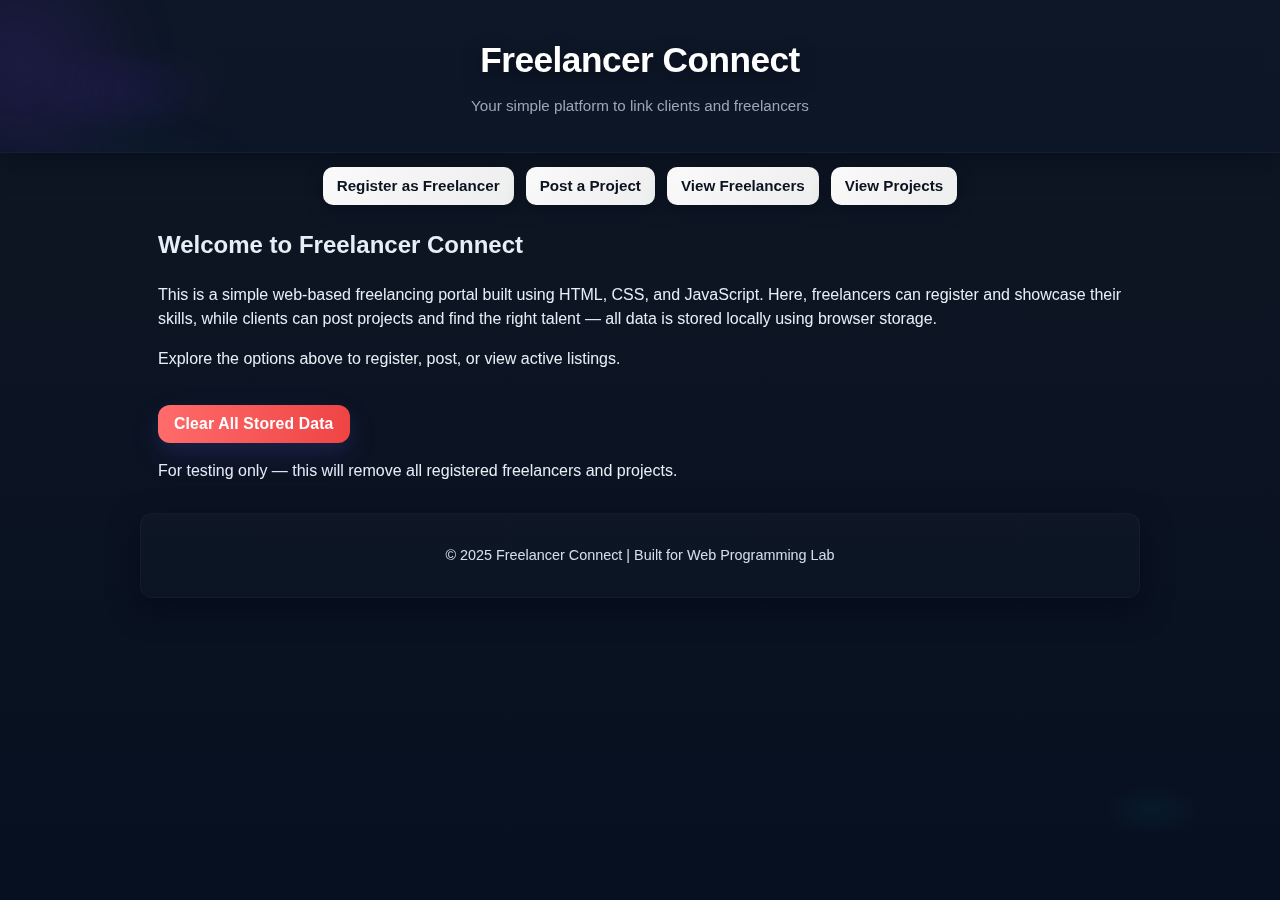
<file: index.html>
<!DOCTYPE html>
<html lang="en">
<head>
    <meta charset="UTF-8">
    <meta name="viewport" content="width=device-width, initial-scale=1.0">
    <title>Freelancer Connect</title>
    <link rel="stylesheet" href="css/style.css">
</head>
<body>
    <header>
        <h1>Freelancer Connect</h1>
        <p>Your simple platform to link clients and freelancers</p>
    </header>

    <nav>
        <ul>
            <li><a href="register.html">Register as Freelancer</a></li>
            <li><a href="post_project.html">Post a Project</a></li>
            <li><a href="view_freelancers.html">View Freelancers</a></li>
            <li><a href="view_projects.html">View Projects</a></li>
        </ul>
    </nav>

    <main>
        <section class="intro">
            <h2>Welcome to Freelancer Connect</h2>
            <p>
                This is a simple web-based freelancing portal built using HTML, CSS, and JavaScript.
                Here, freelancers can register and showcase their skills, while clients can post projects 
                and find the right talent — all data is stored locally using browser storage.
            </p>
            <p>
                Explore the options above to register, post, or view active listings.
            </p>
        </section>

        <section class="clear-data">
            <button id="clearDataBtn">Clear All Stored Data</button>
            <p class="note">For testing only — this will remove all registered freelancers and projects.</p>
        </section>
    </main>

    <footer>
        <p>&copy; 2025 Freelancer Connect | Built for Web Programming Lab</p>
    </footer>

    <script>
        document.getElementById('clearDataBtn').addEventListener('click', function() {
            if (confirm('Are you sure you want to clear all stored data?')) {
                localStorage.clear();
                alert('All local data has been cleared.');
            }
        });
    </script>
</body>
</html>
</file>
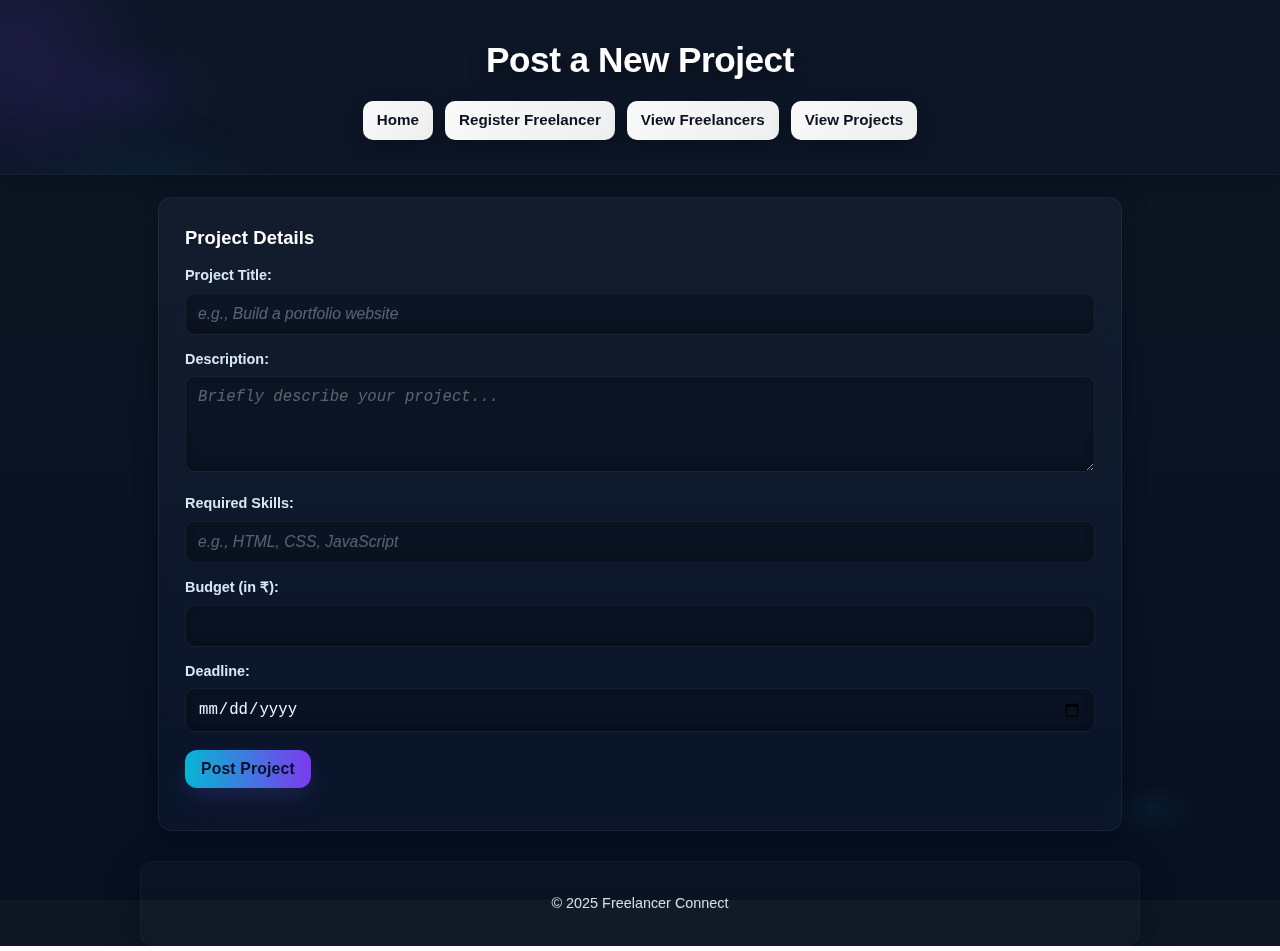
<file: post_project.html>
<!DOCTYPE html>
<html lang="en">
<head>
    <meta charset="UTF-8">
    <meta name="viewport" content="width=device-width, initial-scale=1.0">
    <title>Post a Project | Freelancer Connect</title>
    <link rel="stylesheet" href="css/style.css">
</head>
<body>
    <header>
        <h1>Post a New Project</h1>
        <nav>
            <ul>
                <li><a href="index.html">Home</a></li>
                <li><a href="register.html">Register Freelancer</a></li>
                <li><a href="view_freelancers.html">View Freelancers</a></li>
                <li><a href="view_projects.html">View Projects</a></li>
            </ul>
        </nav>
    </header>

    <main>
        <section class="form-section">
            <h2>Project Details</h2>
            <form id="projectForm">
                <label for="title">Project Title:</label>
                <input type="text" id="title" placeholder="e.g., Build a portfolio website" required>

                <label for="description">Description:</label>
                <textarea id="description" rows="4" placeholder="Briefly describe your project..." required></textarea>

                <label for="skills">Required Skills:</label>
                <input type="text" id="skills" placeholder="e.g., HTML, CSS, JavaScript" required>

                <label for="budget">Budget (in ₹):</label>
                <input type="number" id="budget" min="0" required>

                <label for="deadline">Deadline:</label>
                <input type="date" id="deadline">

                <button type="submit">Post Project</button>
            </form>

            <p id="message" class="message"></p>
        </section>
    </main>

    <footer>
        <p>&copy; 2025 Freelancer Connect</p>
    </footer>

    <script src="js/post_project.js"></script>
</body>
</html>
</file>
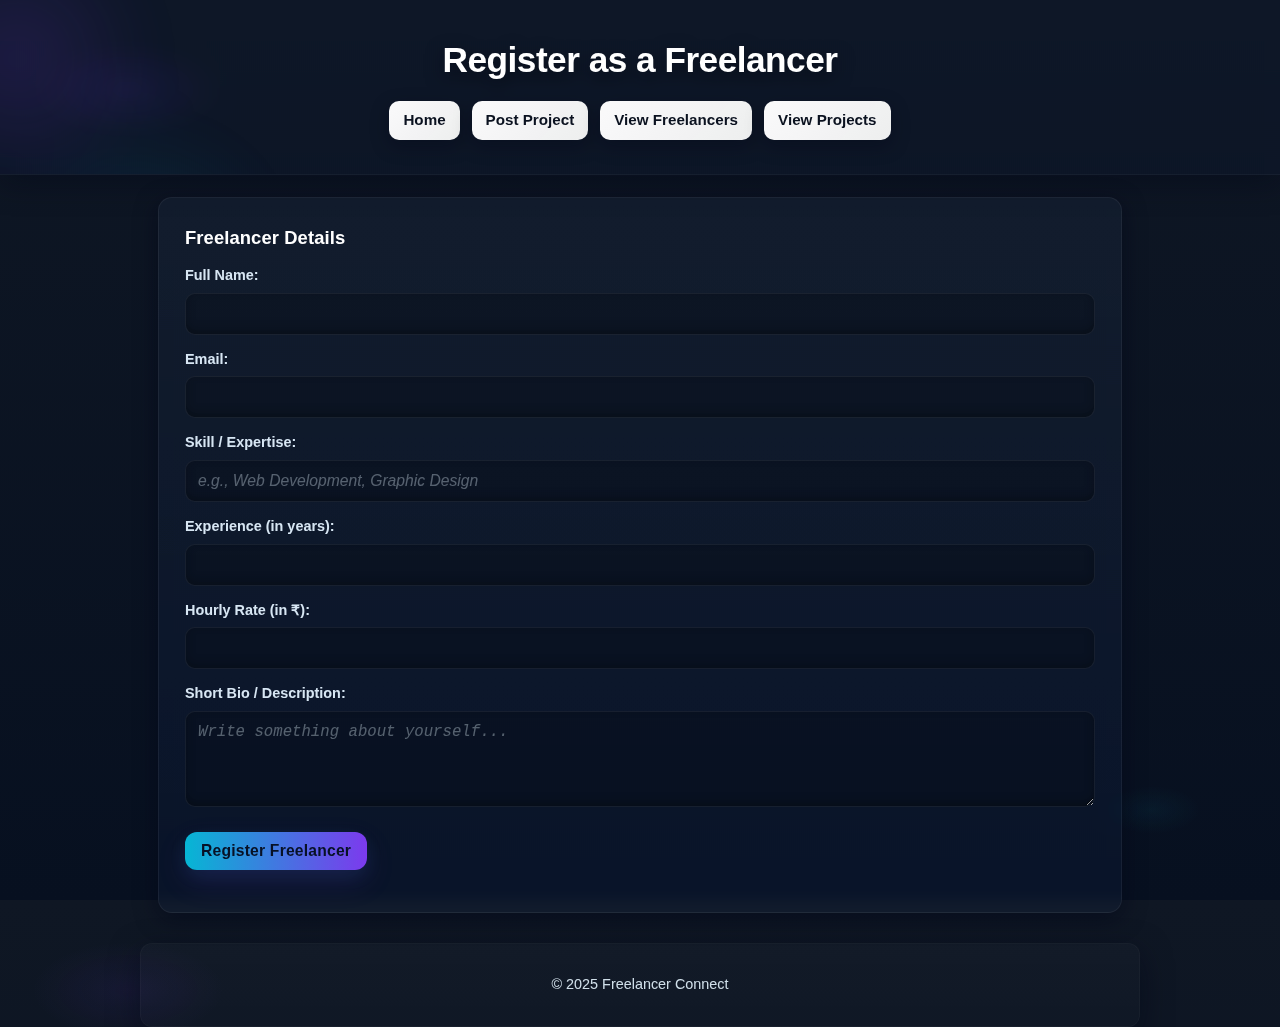
<file: register.html>
<!DOCTYPE html>
<html lang="en">
<head>
    <meta charset="UTF-8">
    <meta name="viewport" content="width=device-width, initial-scale=1.0">
    <title>Register Freelancer | Freelancer Connect</title>
    <link rel="stylesheet" href="css/style.css">
</head>
<body>
    <header>
        <h1>Register as a Freelancer</h1>
        <nav>
            <ul>
                <li><a href="index.html">Home</a></li>
                <li><a href="post_project.html">Post Project</a></li>
                <li><a href="view_freelancers.html">View Freelancers</a></li>
                <li><a href="view_projects.html">View Projects</a></li>
            </ul>
        </nav>
    </header>

    <main>
        <section class="form-section">
            <h2>Freelancer Details</h2>
            <form id="freelancerForm">
                <label for="name">Full Name:</label>
                <input type="text" id="name" required>

                <label for="email">Email:</label>
                <input type="email" id="email" required>

                <label for="skill">Skill / Expertise:</label>
                <input type="text" id="skill" placeholder="e.g., Web Development, Graphic Design" required>

                <label for="experience">Experience (in years):</label>
                <input type="number" id="experience" min="0" required>

                <label for="rate">Hourly Rate (in ₹):</label>
                <input type="number" id="rate" min="0" required>

                <label for="bio">Short Bio / Description:</label>
                <textarea id="bio" rows="4" placeholder="Write something about yourself..." required></textarea>

                <button type="submit">Register Freelancer</button>
            </form>

            <p id="message" class="message"></p>
        </section>
    </main>

    <footer>
        <p>&copy; 2025 Freelancer Connect</p>
    </footer>

    <script src="js/register.js"></script>
</body>
</html>
</file>
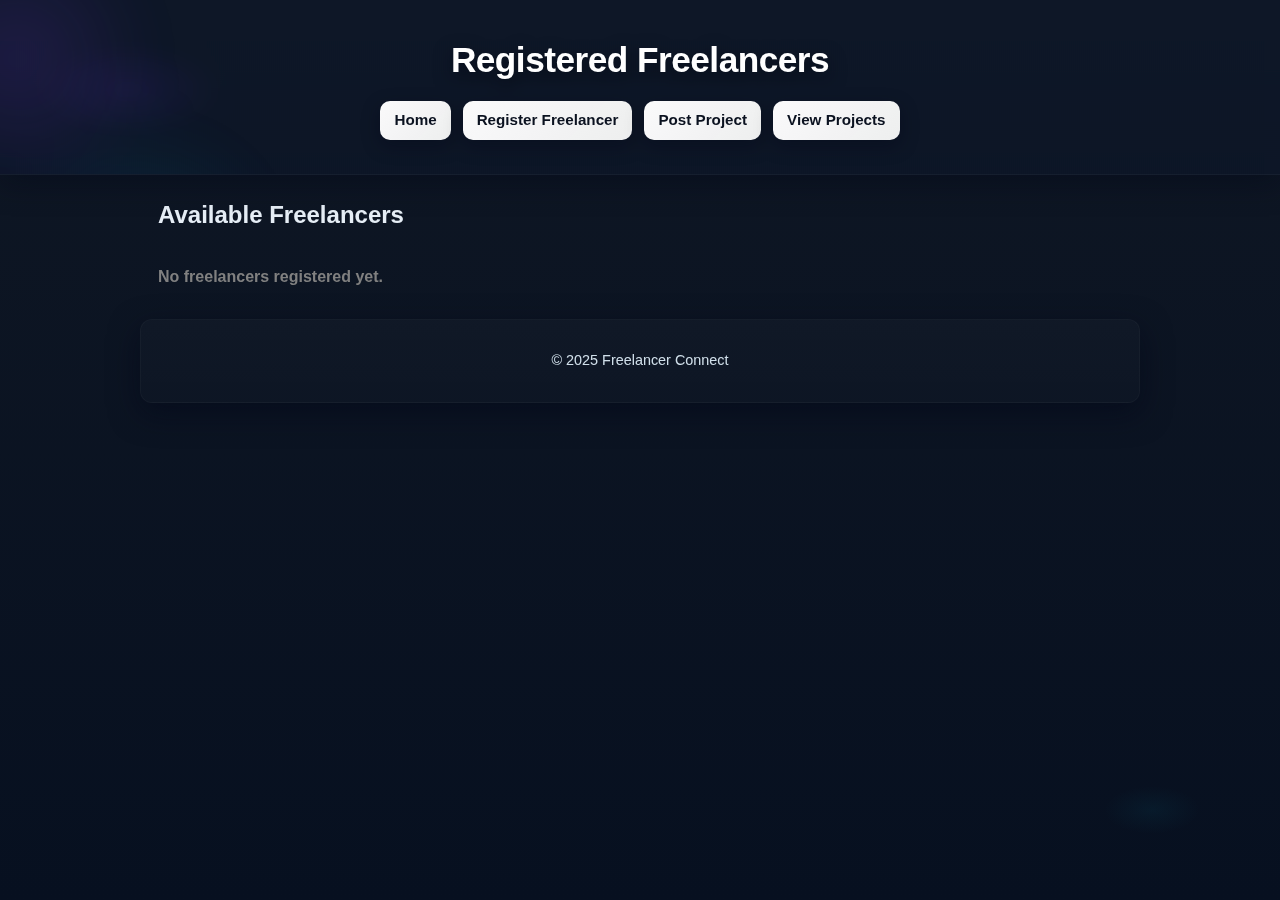
<file: view_freelancers.html>
<!DOCTYPE html>
<html lang="en">
<head>
  <meta charset="utf-8" />
  <meta name="viewport" content="width=device-width,initial-scale=1" />
  <title>View Freelancers | Freelancer Connect</title>
  <link rel="stylesheet" href="css/style.css">
</head>
<body>
  <header>
    <h1>Registered Freelancers</h1>
    <nav>
      <ul>
        <li><a href="index.html">Home</a></li>
        <li><a href="register.html">Register Freelancer</a></li>
        <li><a href="post_project.html">Post Project</a></li>
        <li><a href="view_projects.html">View Projects</a></li>
      </ul>
    </nav>
  </header>

  <main>
    <section class="view-section">
      <h2>Available Freelancers</h2>
      <div id="freelancerList" class="card-container" aria-live="polite"></div>
      <p id="noDataMsg" class="message"></p>
    </section>
  </main>

  <footer>
    <p>&copy; 2025 Freelancer Connect</p>
  </footer>

  <script src="js/view_freelancers.js"></script>
</body>
</html>
</file>
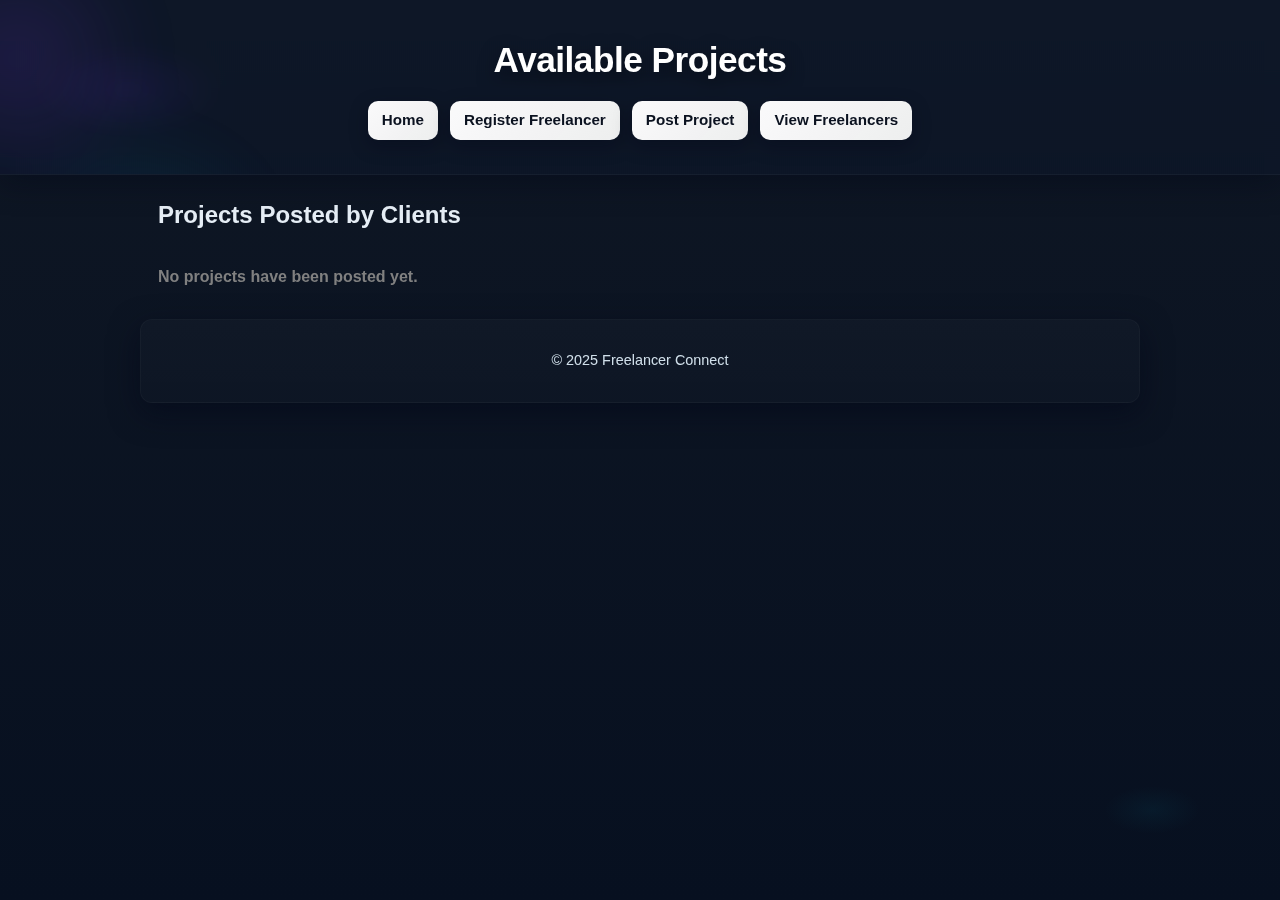
<file: view_projects.html>
<!DOCTYPE html>
<html lang="en">
<head>
  <meta charset="utf-8" />
  <meta name="viewport" content="width=device-width,initial-scale=1" />
  <title>View Projects | Freelancer Connect</title>
  <link rel="stylesheet" href="css/style.css">
</head>
<body>
  <header>
    <h1>Available Projects</h1>
    <nav>
      <ul>
        <li><a href="index.html">Home</a></li>
        <li><a href="register.html">Register Freelancer</a></li>
        <li><a href="post_project.html">Post Project</a></li>
        <li><a href="view_freelancers.html">View Freelancers</a></li>
      </ul>
    </nav>
  </header>

  <main>
    <section class="view-section">
      <h2>Projects Posted by Clients</h2>
      <div id="projectList" class="card-container" aria-live="polite"></div>
      <p id="noDataMsg" class="message"></p>
    </section>
  </main>

  <footer>
    <p>&copy; 2025 Freelancer Connect</p>
  </footer>

  <script src="js/view_projects.js"></script>
</body>
</html>
</file>
<file: css/style.css>
:root{
  --bg-1: #0f1724;          
  --bg-2: #071020;          
  --accent-1: #06b6d4;      
  --accent-2: #7c3aed;      
  --muted: #9aa7b2;
  --card-bg: rgba(255,255,255,0.06);
  --glass: rgba(255,255,255,0.06);
  --glass-strong: rgba(255,255,255,0.08);
  --success: #16a34a;
  --danger: #ef4444;
  --radius: 14px;
  --soft-shadow: 0 6px 22px rgba(2,6,23,0.55);
  --glass-border: rgba(255,255,255,0.06);
  --glass-highlight: rgba(255,255,255,0.02);
  --max-width: 1000px;
  --transition-fast: 220ms cubic-bezier(.2,.9,.2,1);
  --transition-slow: 420ms cubic-bezier(.2,.9,.2,1);
}

*{box-sizing:border-box}
html,body{height:100%}
body{
  margin:0;
  font-family: "Inter", "Segoe UI", Roboto, Arial, sans-serif;
  background: radial-gradient(1200px 600px at 10% 10%, rgba(124,58,237,0.08), transparent 8%),
              radial-gradient(800px 400px at 90% 90%, rgba(6,182,212,0.06), transparent 6%),
              linear-gradient(180deg,var(--bg-1), var(--bg-2));
  color: #e6eef6;
  -webkit-font-smoothing:antialiased;
  -moz-osx-font-smoothing:grayscale;
  line-height:1.5;
  padding-bottom:40px;
}

header{
  position: relative;
  overflow: hidden;
  padding: 34px 18px;
  text-align: center;
  border-bottom: 1px solid rgba(255,255,255,0.04);
  box-shadow: 0 6px 30px rgba(2,6,23,0.45);
  backdrop-filter: blur(6px) saturate(120%);
}
header::before{
  content:"";
  position:absolute;
  left:-10%;
  top:-30%;
  width:420px;
  height:420px;
  background: radial-gradient(circle at 30% 30%, rgba(124,58,237,0.22), transparent 30%),
              radial-gradient(circle at 70% 70%, rgba(6,182,212,0.18), transparent 30%);
  filter: blur(42px);
  transform: rotate(12deg);
  animation: floatSlow 8s linear infinite;
  opacity:0.95;
  pointer-events:none;
}

header h1{
  margin:0;
  letter-spacing: -0.5px;
  font-size: clamp(1.35rem, 2.8vw, 2.2rem);
  font-weight:700;
  color: #ffffff;
  text-shadow: 0 6px 18px rgba(7,10,18,0.55);
}
header p{
  margin:8px 0 0 0;
  color: var(--muted);
  font-weight: 400;
  font-size: 0.95rem;
}

nav{
  margin-top:14px;
}
nav ul{
  display:flex;
  justify-content:center;
  align-items:center;
  gap:12px;
  padding:0;
  margin:12px 0 0 0;
  list-style:none;
  flex-wrap:wrap;
}
nav a{
  display:inline-block;
  position:relative;
  padding:8px 14px;
  border-radius:10px;
  color: #0b1220;
  background: linear-gradient(135deg, rgba(255,255,255,0.98), rgba(250,250,250,0.95));
  font-weight:600;
  text-decoration:none;
  box-shadow: 0 6px 18px rgba(2,6,23,0.35);
  transform: translateY(0);
  transition: transform var(--transition-fast), box-shadow var(--transition-fast), background var(--transition-fast);
  font-size:0.95rem;
}
nav a:hover{
  transform: translateY(-4px);
  box-shadow: 0 10px 30px rgba(2,6,23,0.45);
}
nav a::after{
  content:"";
  position:absolute;
  left:6px;
  right:6px;
  bottom:-8px;
  height:6px;
  background: linear-gradient(90deg,var(--accent-1), var(--accent-2));
  border-radius:4px;
  opacity:0;
  transform: translateY(6px);
  transition: opacity var(--transition-fast), transform var(--transition-fast);
}
nav a:hover::after{ opacity:1; transform: translateY(0); }

main{
  max-width: var(--max-width);
  margin: 22px auto;
  padding: 0 18px;
}

.form-section{
  background: linear-gradient(180deg, rgba(255,255,255,0.03), rgba(255,255,255,0.02));
  border-radius: var(--radius);
  border: 1px solid var(--glass-border);
  padding: 26px;
  box-shadow: var(--soft-shadow);
  backdrop-filter: blur(6px) saturate(130%);
  transform: translateY(0);
  transition: transform var(--transition-slow), box-shadow var(--transition-fast);
}
.form-section:hover{
  transform: translateY(-6px);
  box-shadow: 0 18px 45px rgba(2,6,23,0.55);
}

.form-section h2{
  margin:0 0 10px 0;
  color: #fff;
  font-size:1.15rem;
  letter-spacing:0.1px;
}
label{
  display:block;
  font-weight:600;
  font-size:0.9rem;
  margin-top:14px;
  color: #d7e6f3;
}
input[type="text"],
input[type="email"],
input[type="number"],
input[type="date"],
textarea{
  width:100%;
  padding:11px 12px;
  margin-top:6px;
  background: rgba(6,12,20,0.35);
  border: 1px solid rgba(255,255,255,0.06);
  color: #eef7ff;
  font-size:0.98rem;
  border-radius:10px;
  outline:none;
  transition: box-shadow var(--transition-fast), transform var(--transition-fast), border-color var(--transition-fast);
  box-shadow: inset 0 -4px 10px rgba(0,0,0,0.25);
}
input::placeholder, textarea::placeholder { color: rgba(230,245,255,0.35); font-style:italic; }

input:focus, textarea:focus {
  border-color: rgba(124,58,237,0.9);
  box-shadow: 0 6px 24px rgba(124,58,237,0.14), 0 0 0 6px rgba(124,58,237,0.06);
  transform: translateY(-2px);
}

button{
  display:inline-block;
  margin-top:18px;
  padding:10px 16px;
  border-radius:12px;
  border:none;
  cursor:pointer;
  font-weight:700;
  font-size:0.98rem;
  letter-spacing:0.2px;
  transition: transform var(--transition-fast), box-shadow var(--transition-fast), background var(--transition-fast);
  position:relative;
  overflow:hidden;
  color: #071126;
  background: linear-gradient(90deg, var(--accent-1), var(--accent-2));
  box-shadow: 0 12px 30px rgba(124,58,237,0.14), 0 6px 18px rgba(6,182,212,0.08);
}
button:hover{
  transform: translateY(-4px) scale(1.01);
  box-shadow: 0 20px 44px rgba(124,58,237,0.18), 0 8px 24px rgba(6,182,212,0.08);
}

button:active::after{
  content:"";
  position:absolute;
  left:50%;
  top:50%;
  width:200%;
  height:200%;
  background: radial-gradient(circle, rgba(255,255,255,0.14) 0%, rgba(255,255,255,0.02) 40%, transparent 41%);
  transform: translate(-50%,-50%) scale(0.2);
  animation: buttonPulse 420ms ease-out;
  pointer-events:none;
}

.clear-data button{
  background: linear-gradient(90deg, #ff6b6b, #ef4444);
  color:white;
}
.clear-data button:hover{ transform: translateY(-3px); }

.card-container{
  display:grid;
  grid-template-columns: repeat(auto-fill, minmax(260px, 1fr));
  gap:18px;
  margin-top:22px;
}
.card{
  background: linear-gradient(180deg, rgba(255,255,255,0.03), rgba(255,255,255,0.01));
  border-radius:12px;
  padding:14px;
  border:1px solid rgba(255,255,255,0.04);
  box-shadow: 0 8px 28px rgba(2,6,23,0.5);
  transform-origin:center;
  transition: transform var(--transition-fast), box-shadow var(--transition-fast), background var(--transition-fast);
  overflow:hidden;
  opacity:0;
  transform: translateY(14px) scale(0.995);
  animation: cardIn 520ms forwards cubic-bezier(.2,.9,.2,1);
}
.card h3{ margin:0 0 8px 0; color: #ffffff; font-size:1.05rem; }
.card p{ margin:6px 0; color: rgba(230,245,255,0.88); font-size:0.93rem; }
.card strong{ color: #dff6ff; font-weight:700; }

.card:hover{
  transform: translateY(-8px) scale(1.01);
  box-shadow: 0 26px 60px rgba(2,6,23,0.6);
  background: linear-gradient(180deg, rgba(255,255,255,0.045), rgba(255,255,255,0.015));
}

.badge{
  display:inline-block;
  padding:6px 10px;
  border-radius:999px;
  font-weight:700;
  font-size:0.82rem;
  background: linear-gradient(90deg, rgba(255,255,255,0.03), rgba(255,255,255,0.01));
  border:1px solid rgba(255,255,255,0.03);
  color: #eaf7ff;
  margin-right:8px;
}

.message{
  margin-top:10px;
  font-weight:600;
  color: var(--muted);
}

footer{
  max-width: var(--max-width);
  margin: 30px auto 0 auto;
  padding: 16px;
  border-radius: 12px;
  text-align:center;
  color: rgba(230,245,255,0.9);
  font-size:0.9rem;
  background: linear-gradient(180deg, rgba(255,255,255,0.02), rgba(255,255,255,0.01));
  border:1px solid rgba(255,255,255,0.03);
  box-shadow: 0 10px 30px rgba(2,6,23,0.5);
}

@media (max-width:720px){
  .card-container{ grid-template-columns: 1fr; }
  nav ul{ gap:8px; }
  nav a{ padding:8px 10px; font-size:0.9rem; }
  main{ padding: 0 14px; }
}


@keyframes floatSlow{
  0%{ transform: translateY(0) rotate(12deg) }
  50%{ transform: translateY(-10px) rotate(18deg) }
  100%{ transform: translateY(0) rotate(12deg) }
}

@keyframes buttonPulse{
  0%{ transform: translate(-50%,-50%) scale(0.2); opacity:0.8 }
  60%{ transform: translate(-50%,-50%) scale(0.85); opacity:0.5 }
  100%{ transform: translate(-50%,-50%) scale(1.1); opacity:0 }
}

@keyframes cardIn{
  to{ opacity:1; transform: translateY(0) scale(1) }
}

.card:nth-child(1){ animation-delay: 80ms; }
.card:nth-child(2){ animation-delay: 160ms; }
.card:nth-child(3){ animation-delay: 240ms; }
.card:nth-child(4){ animation-delay: 320ms; }
.card:nth-child(5){ animation-delay: 400ms; }
.card:nth-child(6){ animation-delay: 480ms; }

.text-muted{ color: var(--muted); font-size:0.92rem; }
.center{ text-align:center; }

.text-success{ color: var(--success); font-weight:700; }
.text-danger{ color: var(--danger); font-weight:700; }
</file>
